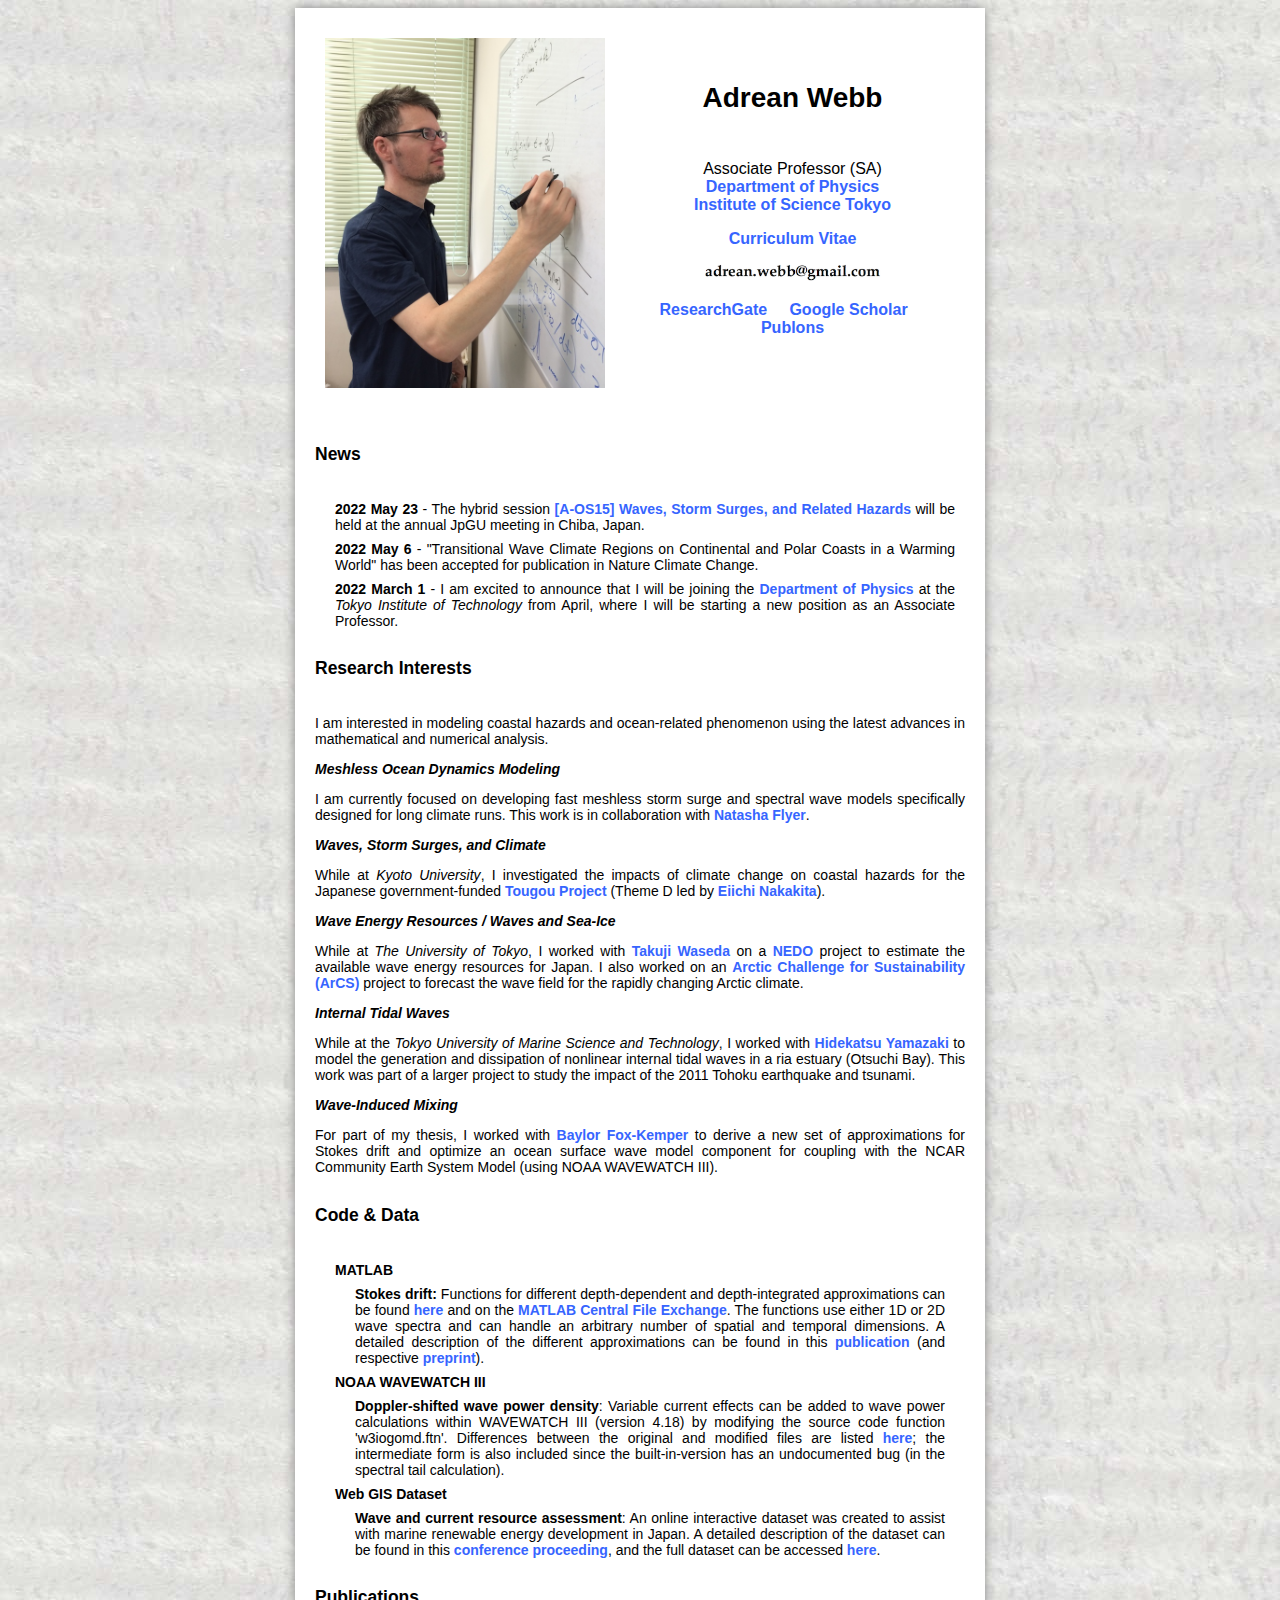
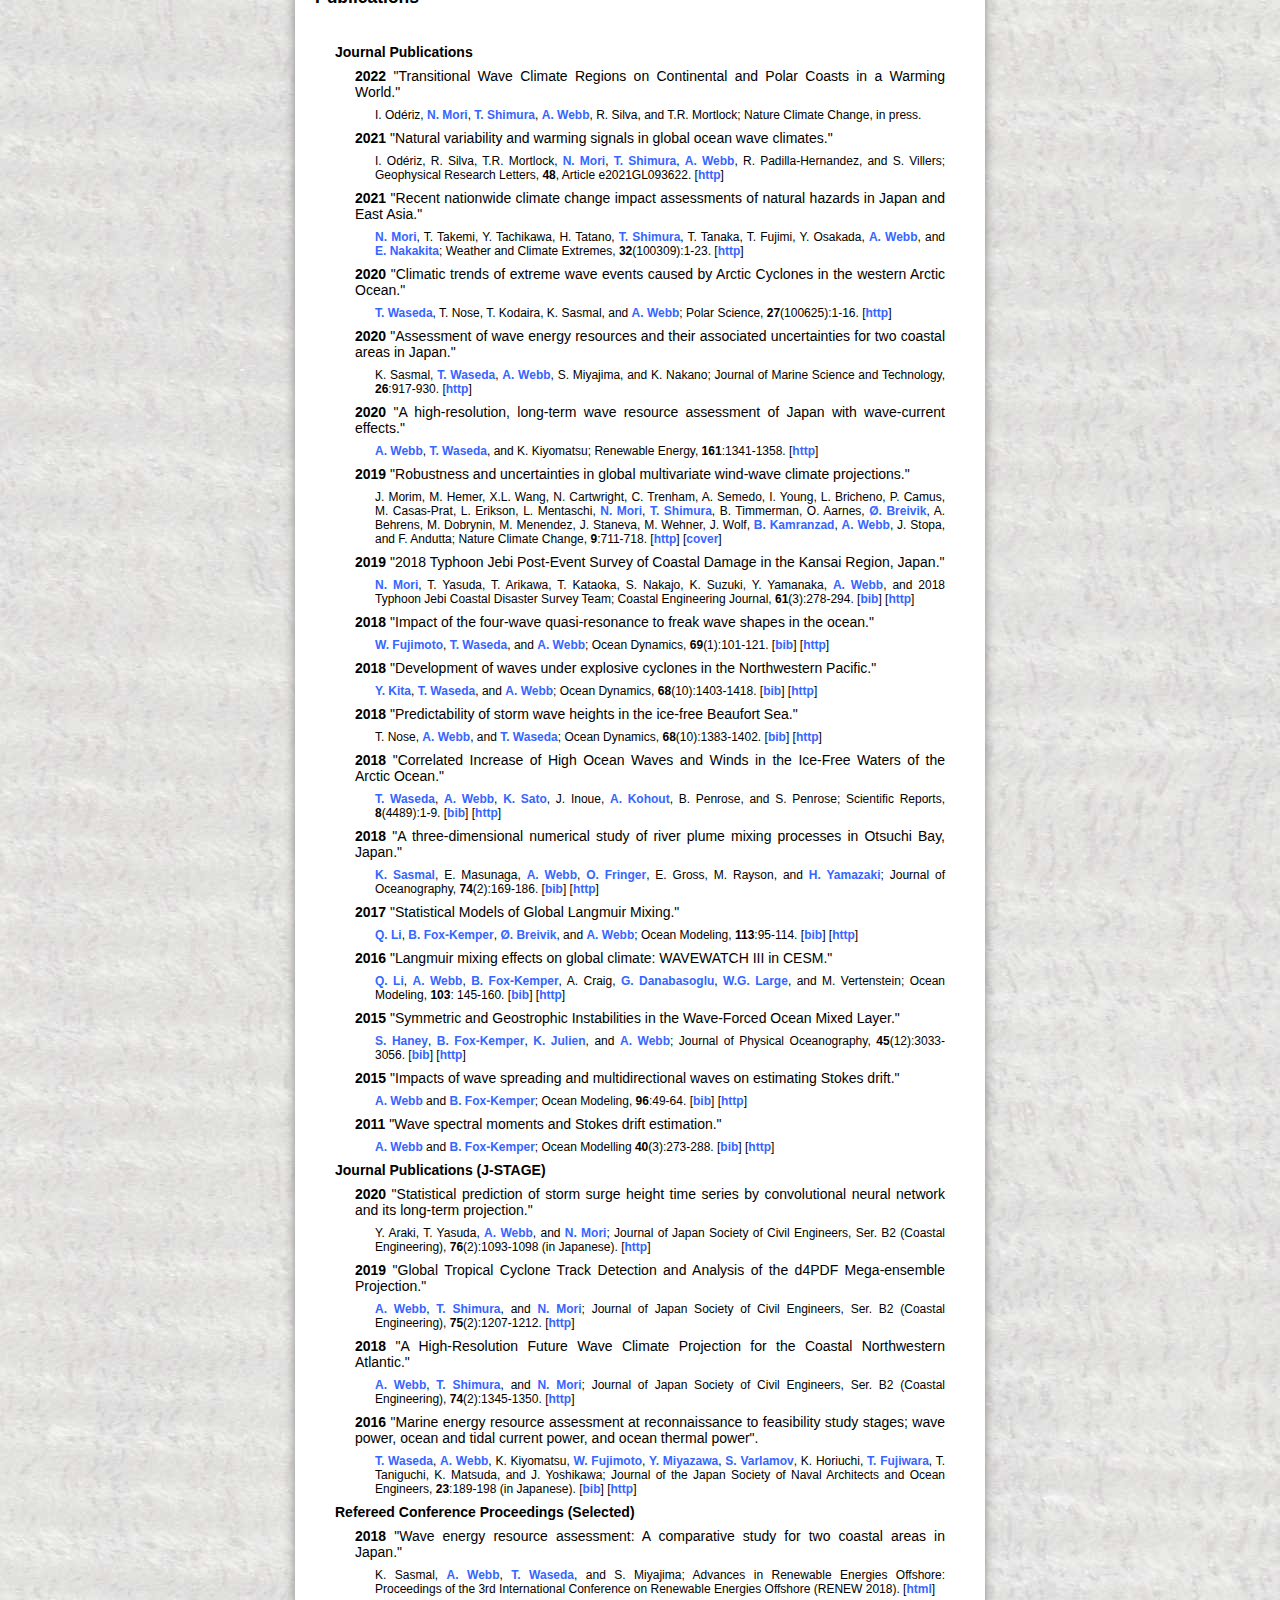
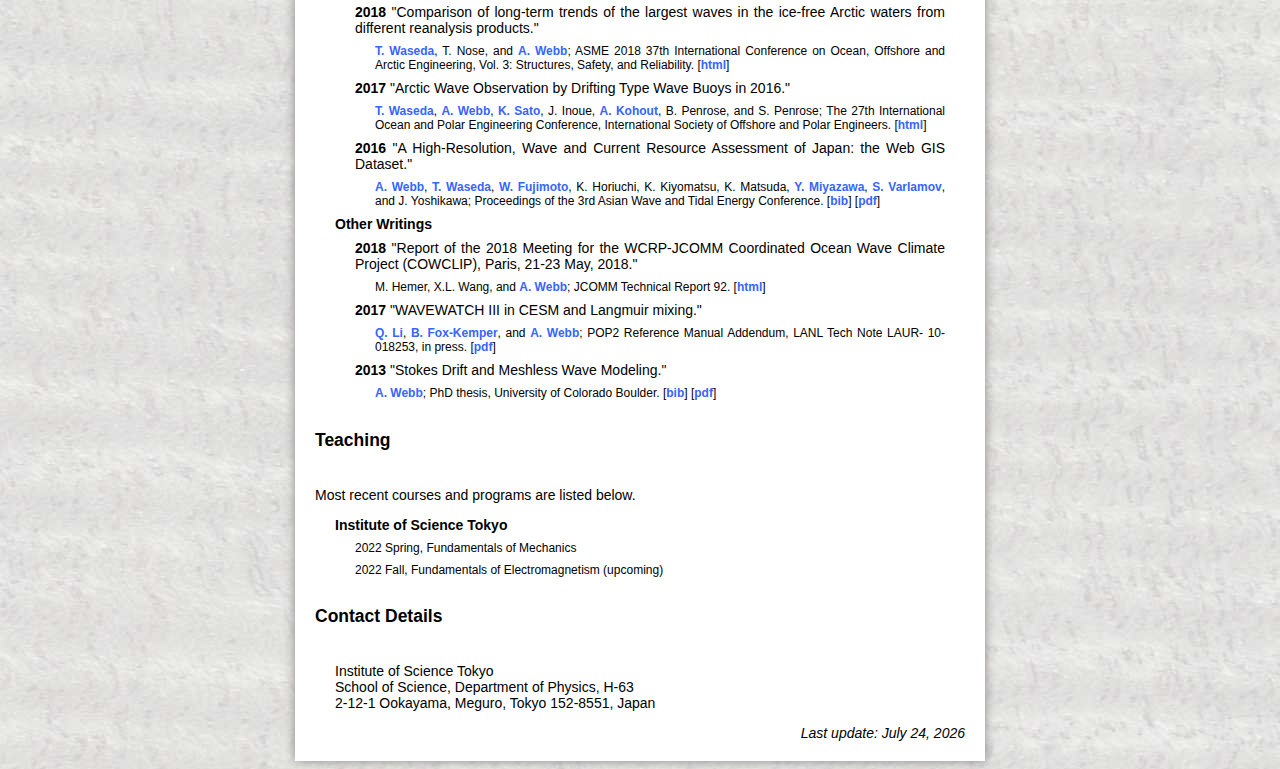
<file: index.html>
<!DOCTYPE html>
<html lang="en">
<head>
    <meta charset="UTF-8">
    <meta name="viewport" content="width=device-width, initial-scale=1.0">
    <meta name="google-site-verification" content="eCzmdqYqXPC0KBoCMD7E-ZP12zNceX1H5ecJgNB_EEg" />
    <title>Adrean Webb</title>
    <meta name="description" content="Research website of Adrean Webb">

    <link rel="stylesheet" href="style.css">
    <link rel="icon" type="image/jpg" href="img/favicon_meshless.jpg">
    <meta property="og:image" content="http://www.adreanwebb.com/img/AdreanWebb_2014.jpg">

    <!-- Google Analytics 4 -->
    <script async src="https://www.googletagmanager.com/gtag/js?id=G-81Y27TS0LB"></script>
    <script>
      window.dataLayer = window.dataLayer || [];
      function gtag(){dataLayer.push(arguments);}
      gtag('js', new Date());
      gtag('config', 'G-81Y27TS0LB');
    </script>
</head>

<body>

<div id="center">

    <header class="flex-header">
        <div class="photo">
            <img src="img/AdreanWebb_2014.jpg" alt="Adrean Webb" width="280">
        </div>
        <div class="info">
            <h1>Adrean Webb</h1>
            <p>
                Associate Professor (SA)<br>
                <a href="https://educ.titech.ac.jp/phys/eng/" target="_blank">Department of Physics</a><br>
                <a href="https://www.titech.ac.jp/english" target="_blank">Institute of Science Tokyo</a>
			</p>
            <p><a href="http://adreanwebb.com/pdf/AdreanWebb_CV.pdf" target="_blank">Curriculum Vitae</a></p>
            <p><img src="img/AdreanWebb_email.png" alt="email" width="176"></p>
            <p>
                <a href="https://www.researchgate.net/profile/Adrean_Webb/" target="_blank">ResearchGate</a> &nbsp;&nbsp;&nbsp;
                <a href="https://scholar.google.com/citations?user=HYT_yy4AAAAJ" target="_blank">Google Scholar</a> &nbsp;&nbsp;&nbsp;
                <a href="https://publons.com/researcher/3566012/adrean-webb/" target="_blank">Publons</a>
            </p>
        </div>
    </header>

      	<div class="content">
       		<div id="news">
         		<h3>News</h3>
         	
         		<ul>

		            <li>
		             	<strong>2022 May 23</strong> - 
						The hybrid session 
						<a href="https://www.jpgu.org/meeting_e2022/sessionlist_en/detail/A-OS15.html" target="_blank">[A-OS15] Waves, Storm Surges, and Related Hazards</a> 
						will be held at the annual JpGU meeting in Chiba, Japan.
		            </li>

		            <li>
		             	<strong>2022 May 6</strong> - 
		             	"Transitional Wave Climate Regions on Continental and Polar Coasts in a Warming World" 
		             	has been accepted for publication in Nature Climate Change.
		            </li>

        	   		<li>
             			<strong>2022 March 1</strong> - I am excited to announce that I will be joining the 
             			<a href="https://educ.titech.ac.jp/phys/eng/" target="_blank">Department of Physics</a>
             			at the <i>Tokyo Institute of Technology</i> from April, where I will be starting a new position as an Associate Professor.
            		</li>

<!-- 	           		<li>
		             	<strong>2021 August 3</strong> - I will be presenting on "Detection and Analysis of Tropical Cyclones and Associated Coastal Extreme Waves Within the D4PDF Mega-Ensemble Projection" at the 18th Annual Meeting of the Asia Oceania Geosciences Society (AOGS 2021 Virtual).
		            </li>
 -->
<!-- 	           		<li>
		             	<strong>2021 June 5</strong> - I will be presenting on "Nearshore wave-current interaction effects on wave power density near Japan" at the 2021 Japan Geoscience Union Meeting (JpGU 2021 Virtual).
		            </li>
 -->
<!-- 		            <li>
		             	<strong>2021 May 11</strong> - 
		             	"Natural variability and warming signals in global ocean wave climates" 
		             	has been accepted for publication in Geophysical Research Letters.
		            </li>
 -->
<!-- 		            <li>
		             	<strong>2021 January 26</strong> - 
		             	"<a href="https://doi.org/10.1016/j.wace.2021.100309" 
		             	target="_blank" onclick="_gaq.push(['_trackEvent','News','MoriTakemi2021a',this.href]);">Recent nationwide climate change impact assessments of natural hazards in Japan and East Asia</a>" 
		             	has been accepted for publication in Weather and Climate Extremes.
		            </li>
 -->              				
<!-- 		            <li>
		             	<strong>2020 May 6</strong> - 
		             	"<a href="https://doi.org/10.1016/j.renene.2020.05.030" 
		             	target="_blank" onclick="_gaq.push(['_trackEvent','News','WebbWaseda2020a',this.href]);">A high-resolution, long-term wave resource assessment of Japan with wave-current effects</a>" 
		             	has been accepted for publication in Renewable Energy.
		            </li>
 -->
<!-- 					<li>
						<strong>2020 April 1</strong> - I am happy to announce that I have been promoted to Research Associate Professor at the
						<a href="http://www.dpri.kyoto-u.ac.jp/en/" target="_blank">Disaster Prevention Research Institute</a>.
					</li>
 -->
          		</ul>
	        </div>
                
        	<div id="research">
         		<h3>Research Interests</h3>
          		<p>
		           	I am interested in modeling coastal hazards and ocean-related phenomenon 
		           	using the latest advances in mathematical and numerical analysis.
          		</p>
                    
          		<h4>Meshless Ocean Dynamics Modeling</h4>
          		<p>
            		I am currently focused on developing fast meshless storm surge and spectral wave models specifically designed for long climate runs. This work is in collaboration with 
            		<a href="https://staff.ucar.edu/users/flyer/" target="_blank">Natasha Flyer</a>.
          		</p>

          		<h4>Waves, Storm Surges, and Climate</h4>
          		<p> 
					While at <i>Kyoto University</i>, I investigated the impacts of climate change on coastal hazards for the Japanese government-funded 
         			<a href="http://www.jamstec.go.jp/tougou/eng/program/index.html" target="_blank">Tougou Project</a>
					(Theme D led by 
         			<a href="http://www.dpri.kyoto-u.ac.jp/member_en/4095/" target="_blank">Eiichi Nakakita</a>).
          		</p>
          		
          		<h4>Wave Energy Resources / Waves and Sea-Ice</h4>
          		<p> 
					While at <i>The University of Tokyo</i>, I worked with 
            		<a href="http://www.k.u-tokyo.ac.jp/pros-e/person/takuji_waseda/takuji_waseda.htm" target="_blank">Takuji Waseda</a>
            		on a <a href="http://www.nedo.go.jp/english/index.html" target="_blank">NEDO</a> 
            		project to estimate the available wave energy resources for Japan.
            		I also worked on an <a href="http://www.arcs-pro.jp/en/" target="_blank">Arctic Challenge for Sustainability (ArCS)</a> project to forecast the wave field for the rapidly changing Arctic climate. 
          		</p>

          		<h4>Internal Tidal Waves</h4>
          		<p> 
           			While at the <i>Tokyo University of Marine Science and Technology</i>, I worked with 
            		<a href="https://www.researchgate.net/profile/Hidekatsu_Yamazaki/" target="_blank">Hidekatsu Yamazaki</a> 
            		to model the generation and dissipation of nonlinear internal tidal waves in a ria estuary (Otsuchi Bay). 
            		This work was part of a larger project to study the impact of the 2011 Tohoku 
            		earthquake and tsunami.
          		</p>

          		<h4>Wave-Induced Mixing</h4>
          		<p>
          			For part of my thesis, I worked with 
            		<a href="http://www.fox-kemper.com/" target="_blank">Baylor Fox-Kemper</a> 
            		to derive a new set of approximations for Stokes drift and 
            		optimize an ocean surface wave model component for coupling with 
            		the NCAR Community Earth System Model (using NOAA WAVEWATCH III).
          		</p>
                    
<!--           		<h4>Meshless Spectral Wave Modeling</h4>
          		<p>
          			In addition, I worked with 
            		<a href="https://staff.ucar.edu/users/flyer/" target="_blank">Natasha Flyer</a>
            		to develop a fast meshless wave model specifically designed for coupling with 
            		global climate models. Results from the prototype can be found in my dissertation.
          		</p>
 -->        	</div>

        	<div id="software">
        		<h3>Code & Data</h3>
          		<ul>

	          		<li>
	          			<strong>MATLAB</strong>
	          		</li>

	          		<ul>
	          			<li>
		           			<strong>Stokes drift:</strong> Functions for different 
		            		depth-dependent and depth-integrated approximations can be found 
		            		<a href="http://www.adreanwebb.com/code/MATLAB_Stokes_Drift_Functions.zip" 
		            		target="_blank" onclick="_gaq.push(['_trackEvent','Download','MATLAB SD',this.href]);">here</a>
		            		and on the 
		            		<a href="http://www.mathworks.com/matlabcentral/fileexchange/48678-stokes-drift-for-directional-random-seas" 
		            		target="_blank" onclick="_gaq.push(['_trackEvent','Download','MATLAB Central',this.href]);">MATLAB Central File Exchange</a>. 
	  			      		The functions use either 1D or 2D wave spectra and can 
		            		handle an arbitrary number of spatial and temporal dimensions.
	             			A detailed description of the different approximations can be found in this
	           				<a href="http://dx.doi.org/10.1016/j.ocemod.2014.12.007" 
	           				target="_blank" onclick="_gaq.push(['_trackEvent','Download','WebbFoxKemper2015 html:code',this.href]);">publication</a> (and respective             			
	             			<a href="http://www.adreanwebb.com/pdf/WebbFox-Kemper2015_-_Impacts_of_wave_spreading_and_multidirectional_waves_on_estimating_Stokes_drift.pdf" 
	         	    		target="_blank" onclick="_gaq.push(['_trackEvent','Download','WebbFox-Kemper2015 preprint:code',this.href]);">preprint</a>).
	            		</li>
	          		</ul>

	        		<li>
	        			<strong>NOAA WAVEWATCH III</strong>
	        		</li>

		        	<ul>
	          			<li>
	          				<strong>Doppler-shifted wave power density</strong>: Variable current effects can be added to wave power calculations within WAVEWATCH III (version 4.18) by modifying the source code function 'w3iogomd.ftn'.
	     					Differences between the original and modified files are listed
		            		<a href="http://www.adreanwebb.com/code/WW3v418_w3iogomd_ftn_diff.txt" 
		            		target="_blank" onclick="_gaq.push(['_trackEvent','Download','WW3 Code',this.href]);">here</a>;
							the intermediate form is also included since the built-in-version has an undocumented bug (in the spectral tail calculation). 
	            		</li>
	          		</ul>

	        		<li>
	        			<strong>Web GIS Dataset</strong>
	        		</li>

		        	<ul>
	          			<li>
		          			<strong>Wave and current resource assessment</strong>: An online interactive dataset was created to assist with marine renewable energy development in Japan. 
		          			A detailed description of the dataset can be found in this 
              				<a href="http://www.adreanwebb.com/pdf/WebbWaseda2016_-_Marine_Energy_Web_GIS_Dataset.pdf" 
              				target="_blank" onclick="_gaq.push(['_trackEvent','Download','WebbWaseda2016a',this.href]);">conference proceeding</a>,
              				and the full dataset can be accessed 
		          			<a href="http://www.todaiww3.k.u-tokyo.ac.jp/nedo_p/en" target="_blank" onclick="_gaq.push(['_trackEvent','Link','WebGIS',this.href]);">here</a>.

              				<!-- <strong>[Note: the portal is currently down for repair.]</strong> -->

	            		</li>
	          		</ul>

          		</ul>
        	</div>
              
        	<div id="publications">
	        	<h3>Publications</h3>

          		<ul>
	          		<li>
	          			<strong>Journal Publications</strong>
	          		</li>

	          		<ul>
	            		<li>
	             			<strong>2022</strong> "Transitional Wave Climate Regions on Continental and Polar Coasts in a Warming World."
	           			</li>
			   	     	<li class="indent">
							I. Od&eacute;riz, 
    	        			<a href="https://www.researchgate.net/profile/Nobuhito_Mori" target="_blank">N. Mori</a>,
							<a href="https://www.researchgate.net/profile/Tomoya_Shimura" target="_blank">T. Shimura</a>,
    	        			<a href="http://www.adreanwebb.com/" target="_blank">A. Webb</a>,  
							R. Silva, and T.R. Mortlock;
          				    Nature Climate Change, in press.
          	  			</li>

	            		<li>
	             			<strong>2021</strong> "Natural variability and warming signals in global ocean wave climates."
	           			</li>
			   	     	<li class="indent">
							I. Od&eacute;riz, R. Silva, T.R. Mortlock, 
    	        			<a href="https://www.researchgate.net/profile/Nobuhito_Mori" target="_blank">N. Mori</a>,
							<a href="https://www.researchgate.net/profile/Tomoya_Shimura" target="_blank">T. Shimura</a>,
    	        			<a href="http://www.adreanwebb.com/" target="_blank">A. Webb</a>,  
							R. Padilla-Hernandez, and S. Villers;
          				    Geophysical Research Letters, <strong>48</strong>, Article e2021GL093622.
    	        			[<a href="https://doi.org/10.1029/2021GL093622" 
              				target="_blank" onclick="_gaq.push(['_trackEvent','Download','OderizMori2022a html:pub',this.href]);">http</a>]          				    
          	  			</li>

	            		<li>
	             			<strong>2021</strong> "Recent nationwide climate change impact assessments of natural hazards in Japan and East Asia."
	           			</li>
			   	     	<li class="indent">
    	        			<a href="https://www.researchgate.net/profile/Nobuhito_Mori" target="_blank">N. Mori</a>,
   	          				T. Takemi, Y. Tachikawa, H. Tatano,
    	        			<a href="https://www.researchgate.net/profile/Tomoya_Shimura" target="_blank">T. Shimura</a>,
    	        			T. Tanaka, T. Fujimi, Y. Osakada,
   	          				<a href="http://www.adreanwebb.com/" target="_blank">A. Webb</a>, 
							and
         					<a href="http://www.dpri.kyoto-u.ac.jp/member_en/4095/" target="_blank">E. Nakakita</a>;
          				    Weather and Climate Extremes, <strong>32</strong>(100309):1-23.
    	        			[<a href="https://doi.org/10.1016/j.wace.2021.100309" 
              				target="_blank" onclick="_gaq.push(['_trackEvent','Download','MoriTakemi2021a html:pub',this.href]);">http</a>]
          	  			</li>

	            		<li>
	             			<strong>2020</strong> "Climatic trends of extreme wave events caused by Arctic Cyclones in the western Arctic Ocean."
	           			</li>
			   	     	<li class="indent">
    	        			<a href="http://www.k.u-tokyo.ac.jp/pros-e/person/takuji_waseda/takuji_waseda.htm" target="_blank">T. Waseda</a>,
			   	     		T. Nose, T. Kodaira, K. Sasmal, and 
   	          				<a href="http://www.adreanwebb.com/" target="_blank">A. Webb</a>; 
          				    Polar Science, <strong>27</strong>(100625):1-16.
    	        			[<a href="https://doi.org/10.1016/j.polar.2020.100625" 
              				target="_blank" onclick="_gaq.push(['_trackEvent','Download','WasedaNose2020a html:pub',this.href]);">http</a>]
          	  			</li>

	            		<li>
	             			<strong>2020</strong> "Assessment of wave energy resources and their associated uncertainties for two coastal areas in Japan."
	           			</li>
			   	     	<li class="indent">
    	        			K. Sasmal, 
			   	     		<a href="http://www.k.u-tokyo.ac.jp/pros-e/person/takuji_waseda/takuji_waseda.htm" target="_blank">T. Waseda</a>,
			   	     		<a href="http://www.adreanwebb.com/" target="_blank">A. Webb</a>, 
							S. Miyajima, and K. Nakano; 
          				    Journal of Marine Science and Technology, <strong>26</strong>:917-930.
    	        			[<a href="https://doi.org/10.1007/s00773-020-00781-y" 
              				target="_blank" onclick="_gaq.push(['_trackEvent','Download','SasmalWaseda2020a html:pub',this.href]);">http</a>]
          	  			</li>

	            		<li>
	             			<strong>2020</strong> "A high-resolution, long-term wave resource assessment of Japan with wave-current effects."
	           			</li>
			   	     	<li class="indent">
   	          				<a href="http://www.adreanwebb.com/" target="_blank">A. Webb</a>, 
    	        			<a href="http://www.k.u-tokyo.ac.jp/pros-e/person/takuji_waseda/takuji_waseda.htm" target="_blank">T. Waseda</a>,
							and K. Kiyomatsu; 
          				    Renewable Energy, <strong>161</strong>:1341-1358.
    	        			[<a href="https://doi.org/10.1016/j.renene.2020.05.030" 
              				target="_blank" onclick="_gaq.push(['_trackEvent','Download','WebbWaseda2020a html:pub',this.href]);">http</a>]
          	  			</li>

			            <li>
	    		        	<strong>2019</strong> "Robustness and uncertainties in global multivariate wind-wave climate projections."
	            		</li>
			  	      	<li class="indent">
			  	      		J. Morim, M. Hemer, X.L. Wang, N. Cartwright, C. Trenham, A. Semedo, I. Young, L. Bricheno, P. Camus, M. Casas-Prat, L. Erikson, L. Mentaschi,
    	        			<a href="https://www.researchgate.net/profile/Nobuhito_Mori" target="_blank">N. Mori</a>,
    	        			<a href="https://www.researchgate.net/profile/Tomoya_Shimura" target="_blank">T. Shimura</a>, 
			  	      		B. Timmerman, O. Aarnes, 
          	    			<a href="http://tinyurl.com/oebcv" target="_blank">&Oslash;. Breivik</a>,
			  	      		A. Behrens, M. Dobrynin, M. Menendez, J. Staneva, M. Wehner, J. Wolf, 
    	        			<a href="https://www.baharehkamranzad.com/" target="_blank">B. Kamranzad</a>, 
              				<a href="http://www.adreanwebb.com/" target="_blank">A. Webb</a>, 
			  	      		J. Stopa, and F. Andutta;
							Nature Climate Change,  <strong>9</strong>:711-718.
    	        			[<a href="https://doi.org/10.1038/s41558-019-0542-5" 
              				target="_blank" onclick="_gaq.push(['_trackEvent','Download','MorimHemer2019a html:pub',this.href]);">http</a>]
    	        			[<a href="https://www.nature.com/nclimate/volumes/9/issues/9" 
              				target="_blank" onclick="_gaq.push(['_trackEvent','Download','MorimHemer2019a cover:pub',this.href]);">cover</a>]
              			</li>

		 	            <li>
     				    	<strong>2019</strong> "2018 Typhoon Jebi Post-Event Survey of Coastal Damage in the Kansai Region, Japan."
	        		    </li>
    	        		<li class="indent">
    	        			<a href="https://www.researchgate.net/profile/Nobuhito_Mori" target="_blank">N. Mori</a>,
    	        			T. Yasuda, T. Arikawa, T. Kataoka, S. Nakajo, K. Suzuki, Y. Yamanaka,
    	        			<a href="http://www.adreanwebb.com/" target="_blank">A. Webb</a>,
    	        			and 2018 Typhoon Jebi Coastal Disaster Survey Team;
    	        			Coastal Engineering Journal, <strong>61</strong>(3):278-294.
        	      			[<a href="http://www.adreanwebb.com/bib/index.html#MoriYasuda2019a" 
              				target="_blank" onclick="_gaq.push(['_trackEvent','Download','MoriYasuda2019a bib:pub',this.href]);">bib</a>]
    	        			[<a href="https://doi.org/10.1080/21664250.2019.1619253" 
              				target="_blank" onclick="_gaq.push(['_trackEvent','Download','MoriYasuda2019a html:pub',this.href]);">http</a>]
              			</li>

		 	            <li>
     				    	<strong>2018</strong> "Impact of the four-wave quasi-resonance to freak wave shapes in the ocean."
	        		    </li>
    	        		<li class="indent">
    	        			<a href="https://www.researchgate.net/profile/Wataru_Fujimoto/" target="_blank">W. Fujimoto</a>,
    	        			<a href="http://www.k.u-tokyo.ac.jp/pros-e/person/takuji_waseda/takuji_waseda.htm" target="_blank">T. Waseda</a>, and
    	        			<a href="http://www.adreanwebb.com/" target="_blank">A. Webb</a>;
    	        			Ocean Dynamics, <strong>69</strong>(1):101-121.
        	      			[<a href="http://www.adreanwebb.com/bib/index.html#FujimotoWaseda2019a" 
              				target="_blank" onclick="_gaq.push(['_trackEvent','Download','FujimotoWaseda2018a bib:pub',this.href]);">bib</a>]
    	        			[<a href="https://doi.org/10.1007/s10236-018-1234-9" 
              				target="_blank" onclick="_gaq.push(['_trackEvent','Download','FujimotoWaseda2018a html:pub',this.href]);">http</a>]
              			</li>

		 	            <li>
     				    	<strong>2018</strong> "Development of waves under explosive cyclones in the Northwestern Pacific."
	        		    </li>
    	        		<li class="indent">
    	        			<a href="https://www.researchgate.net/profile/Yuki_Kita" target="_blank">Y. Kita</a>,
    	        			<a href="http://www.k.u-tokyo.ac.jp/pros-e/person/takuji_waseda/takuji_waseda.htm" target="_blank">T. Waseda</a>, and
    	        			<a href="http://www.adreanwebb.com/" target="_blank">A. Webb</a>;
    	        			Ocean Dynamics, <strong>68</strong>(10):1403-1418.
        	      			[<a href="http://www.adreanwebb.com/bib/index.html#KitaWaseda2018a" 
              				target="_blank" onclick="_gaq.push(['_trackEvent','Download','KitaWaseda2018a bib:pub',this.href]);">bib</a>]
    	        			[<a href="https://doi.org/10.1007/s10236-018-1195-z" 
              				target="_blank" onclick="_gaq.push(['_trackEvent','Download','KitaWaseda2018a html:pub',this.href]);">http</a>]
						</li>

		 	            <li>
     				    	<strong>2018</strong> "Predictability of storm wave heights in the ice-free Beaufort Sea."
	        		    </li>
    	        		<li class="indent">
    	        			T. Nose, 
    	        			<a href="http://www.adreanwebb.com/" target="_blank">A. Webb</a>, and 
    	        			<a href="http://www.k.u-tokyo.ac.jp/pros-e/person/takuji_waseda/takuji_waseda.htm" target="_blank">T. Waseda</a>; 
    	        			Ocean Dynamics, <strong>68</strong>(10):1383-1402.
        	      			[<a href="http://www.adreanwebb.com/bib/index.html#NoseWebb2018a" 
              				target="_blank" onclick="_gaq.push(['_trackEvent','Download','NoseWebb2018a bib:pub',this.href]);">bib</a>]
    	        			[<a href="https://doi.org/10.1007/s10236-018-1194-0" 
              				target="_blank" onclick="_gaq.push(['_trackEvent','Download','NoseWebb2018a html:pub',this.href]);">http</a>]
              			</li>

			            <li>
	    		        	<strong>2018</strong> "Correlated Increase of High Ocean Waves and Winds in the Ice-Free Waters of the Arctic Ocean."
	            		</li>
			  	      	<li class="indent">
    	        			<a href="http://www.k.u-tokyo.ac.jp/pros-e/person/takuji_waseda/takuji_waseda.htm" target="_blank">T. Waseda</a>, 
              				<a href="http://www.adreanwebb.com/" target="_blank">A. Webb</a>, 
    	        			<a href="https://www.researchgate.net/profile/Kazutoshi_Sato3" target="_blank">K. Sato</a>, 
              				J. Inoue, 
    	        			<a href="https://www.researchgate.net/profile/Alison_Kohout" target="_blank">A. Kohout</a>, 
              				B. Penrose, and S. Penrose;
              				Scientific Reports, <strong>8</strong>(4489):1-9.
        	      			[<a href="http://www.adreanwebb.com/bib/index.html#WasedaWebb2018a" 
              				target="_blank" onclick="_gaq.push(['_trackEvent','Download','WasedaWebb2018a bib:pub',this.href]);">bib</a>]
              				[<a href="https://doi.org/10.1038/s41598-018-22500-9" 
              				target="_blank" onclick="_gaq.push(['_trackEvent','Download','WasedaWebb2018a html:pub',this.href]);">http</a>]
              			</li>

              			<li>
              				<strong>2018</strong> "A three-dimensional numerical study of river plume mixing processes in Otsuchi Bay, Japan."
              			</li>
              			<li class="indent">
            				<a href="https://www.researchgate.net/profile/Kaushik_Sasmal" target="_blank">K. Sasmal</a>,
							E. Masunaga,
        	    			<a href="http://www.adreanwebb.com/" target="_blank">A. Webb</a>, 
     	        			<a href="http://web.stanford.edu/~fringer/" target="_blank">O. Fringer</a>, 
							E. Gross, M. Rayson, and
              				<a href="https://www.researchgate.net/profile/Hidekatsu_Yamazaki/" target="_blank">H. Yamazaki</a>; 
              				Journal of Oceanography, <strong>74</strong>(2):169-186.
        	      			[<a href="http://www.adreanwebb.com/bib/index.html#SasmalMasunaga2018a" 
              				target="_blank" onclick="_gaq.push(['_trackEvent','Download','SasmalMasunaga2018a bib:pub',this.href]);">bib</a>]
 							[<a href="https://doi.org/10.1007/s10872-017-0446-9" 
              				target="_blank" onclick="_gaq.push(['_trackEvent','Download','SasmalMasunaga2018a html:pub',this.href]);">http</a>]
             			</li>

			            <li>
	    		        	<strong>2017</strong> "Statistical Models of Global Langmuir Mixing."
	            		</li>
			  	      	<li class="indent">
      	      				<a href="https://brown.academia.edu/QingLi" target="_blank">Q. Li</a>, 
          	    			<a href="http://www.fox-kemper.com/" target="_blank">B. Fox-Kemper</a>,
          	    			<a href="http://tinyurl.com/oebcv" target="_blank">&Oslash;. Breivik</a>, and 
              				<a href="http://www.adreanwebb.com/" target="_blank">A. Webb</a>;
              				Ocean Modeling, <strong>113</strong>:95-114.
        	      			[<a href="http://www.adreanwebb.com/bib/index.html#LiFox-Kemper2017a" 
              				target="_blank" onclick="_gaq.push(['_trackEvent','Download','LiFox-Kemper2017a bib:pub',this.href]);">bib</a>]
 							[<a href="http://dx.doi.org/10.1016/j.ocemod.2017.03.016" 
              				target="_blank" onclick="_gaq.push(['_trackEvent','Download','LiFox-Kemper2017a html:pub',this.href]);">http</a>]
              			</li>

			            <li>
	    		        	<strong>2016</strong> "Langmuir mixing effects on global climate: WAVEWATCH III in CESM."
	            		</li>
			  	      	<li class="indent">
      	      				<a href="https://brown.academia.edu/QingLi" target="_blank">Q. Li</a>, 
              				<a href="http://www.adreanwebb.com/" target="_blank">A. Webb</a>, 
          	    			<a href="http://www.fox-kemper.com/" target="_blank">B. Fox-Kemper</a>,
              				A. Craig, 
          	    			<a href="http://www.cgd.ucar.edu/staff/gokhan/" target="_blank">G. Danabasoglu</a>,
          	    			<a href="http://www.cgd.ucar.edu/staff/wily/" target="_blank">W.G. Large</a>,
              				and M. Vertenstein;
              				Ocean Modeling, <strong>103</strong>: 145-160. 
        	      			[<a href="http://www.adreanwebb.com/bib/index.html#LiWebb2015a" 
              				target="_blank" onclick="_gaq.push(['_trackEvent','Download','LiWebb2016a bib:pub',this.href]);">bib</a>]
              				[<a href="http://dx.doi.org/10.1016/j.ocemod.2015.07.020" 
              				target="_blank" onclick="_gaq.push(['_trackEvent','Download','LiWebb2016a html:pub',this.href]);">http</a>]
              			</li>

			            <li>
	    		        	<strong>2015</strong> "Symmetric and Geostrophic Instabilities in the Wave-Forced Ocean Mixed Layer."
	            		</li>
			  	      	<li class="indent">
      	      				<a href="https://ucsd.academia.edu/SeanHaney" target="_blank">S. Haney</a>, 
          	    			<a href="http://www.fox-kemper.com/" target="_blank">B. Fox-Kemper</a>,
      	      				<a href="http://amath.colorado.edu/faculty/julien/" target="_blank">K. Julien</a>, and 
              				<a href="http://www.adreanwebb.com/" target="_blank">A. Webb</a>; 
              				Journal of Physical Oceanography, <strong>45</strong>(12):3033-3056.
        	      			[<a href="http://www.adreanwebb.com/bib/index.html#HaneyFox-Kemper2015a" 
              				target="_blank" onclick="_gaq.push(['_trackEvent','Download','HaneyFox-Kemper2015a bib:pub',this.href]);">bib</a>]
              				[<a href="http://dx.doi.org/10.1175/JPO-D-15-0044.1" 
              				target="_blank" onclick="_gaq.push(['_trackEvent','Download','HaneyFox-Kemper2015a html:pub',this.href]);">http</a>]
              			</li>

		 	            <li>
     				    	<strong>2015</strong> "Impacts of wave spreading and multidirectional waves on estimating Stokes drift."
	        		    </li>
    	          
    	        		<li class="indent">
    	        			<a href="http://www.adreanwebb.com/" target="_blank">A. Webb</a> and 
        	      			<a href="http://www.fox-kemper.com/" target="_blank">B. Fox-Kemper</a>; 
        	      			Ocean Modeling, <strong>96</strong>:49-64.
        	      			[<a href="http://www.adreanwebb.com/bib/index.html#WebbFox-Kemper2015a" 
              				target="_blank" onclick="_gaq.push(['_trackEvent','Download','WebbFox-Kemper2015a bib:pub',this.href]);">bib</a>]
              				[<a href="http://dx.doi.org/10.1016/j.ocemod.2014.12.007" 
              				target="_blank" onclick="_gaq.push(['_trackEvent','Download','WebbFox-Kemper2015a html:pub',this.href]);">http</a>]  
              			</li>

     			    	<li>
	            			<strong>2011</strong> "Wave spectral moments and Stokes drift estimation."
     			    	</li>
    	          
		      	      	<li class="indent">
    	         			<a href="http://www.adreanwebb.com/" target="_blank">A. Webb</a> and 
      	        			<a href="http://www.fox-kemper.com/" target="_blank">B. Fox-Kemper</a>; 
          	    			Ocean Modelling <strong>40</strong>(3):273-288. 
							[<a href="http://www.adreanwebb.com/bib/index.html#WebbFox-Kemper2011a" 
              				target="_blank" onclick="_gaq.push(['_trackEvent','Download','WebbFox-Kemper2011a bib:pub',this.href]);">bib</a>] 
              				[<a href="http://dx.doi.org/10.1016/j.ocemod.2011.08.007" 
              				target="_blank" onclick="_gaq.push(['_trackEvent','Download','WebbFox-Kemper2011a html:pub',this.href]);">http</a>]
						</li>
	          		</ul>
	                    
	          		<li>
	          			<strong>Journal Publications (J-STAGE)</strong>
	          		</li>

	          		<ul>
			            <li>
	    		        	<strong>2020</strong> "Statistical prediction of storm surge height time series by convolutional neural network and its long-term projection."
	            		</li>
			  	      	<li class="indent">
			  	      		Y. Araki, T. Yasuda, 
    	        			<a href="http://www.adreanwebb.com/" target="_blank">A. Webb</a>,
    	        			and
    	        			<a href="https://www.researchgate.net/profile/Nobuhito_Mori" target="_blank">N. Mori</a>;
							Journal of Japan Society of Civil Engineers, Ser. B2 (Coastal Engineering), <strong>76</strong>(2):1093-1098 (in Japanese).
              				[<a href="https://doi.org/10.2208/kaigan.76.2_I_1093" 
              				target="_blank" onclick="_gaq.push(['_trackEvent','Download','ArakiYasuda2020a html:pub',this.href]);">http</a>]
              			</li>

			            <li>
	    		        	<strong>2019</strong> "Global Tropical Cyclone Track Detection and Analysis of the d4PDF Mega-ensemble Projection."
	            		</li>
			  	      	<li class="indent">
    	        			<a href="http://www.adreanwebb.com/" target="_blank">A. Webb</a>,
    	        			<a href="https://www.researchgate.net/profile/Tomoya_Shimura" target="_blank">T. Shimura</a>, and 
    	        			<a href="https://www.researchgate.net/profile/Nobuhito_Mori" target="_blank">N. Mori</a>;
							Journal of Japan Society of Civil Engineers, Ser. B2 (Coastal Engineering), <strong>75</strong>(2):1207-1212.
              				[<a href="https://doi.org/10.2208/kaigan.75.I_1207" 
              				target="_blank" onclick="_gaq.push(['_trackEvent','Download','WebbShimura2019a html:pub',this.href]);">http</a>]
              			</li>

			            <li>
	    		        	<strong>2018</strong> "A High-Resolution Future Wave Climate Projection for the Coastal Northwestern Atlantic."
	            		</li>
			  	      	<li class="indent">
    	        			<a href="http://www.adreanwebb.com/" target="_blank">A. Webb</a>,
    	        			<a href="https://www.researchgate.net/profile/Tomoya_Shimura" target="_blank">T. Shimura</a>, and 
    	        			<a href="https://www.researchgate.net/profile/Nobuhito_Mori" target="_blank">N. Mori</a>;
							Journal of Japan Society of Civil Engineers, Ser. B2 (Coastal Engineering), <strong>74</strong>(2):1345-1350.
              				[<a href="https://doi.org/10.2208/kaigan.74.I_1345" 
              				target="_blank" onclick="_gaq.push(['_trackEvent','Download','WebbShimura2018a html:pub',this.href]);">http</a>]
              			</li>

		 	            <li>
     				    	<strong>2016</strong> "Marine energy resource assessment at reconnaissance to feasibility study stages; wave power, ocean and tidal current power, and ocean thermal power".
	        		    </li>
    	        		<li class="indent">
    	        			<a href="http://www.k.u-tokyo.ac.jp/pros-e/person/takuji_waseda/takuji_waseda.htm" target="_blank">T. Waseda</a>,
    	        			<a href="http://www.adreanwebb.com/" target="_blank">A. Webb</a>,
    	        			K. Kiyomatsu, 
    	        			<a href="https://www.researchgate.net/profile/Wataru_Fujimoto/" target="_blank">W. Fujimoto</a>,
							<a href="http://www.jamstec.go.jp/frcgc/research/d1/miyazawa/" target="_blank">Y. Miyazawa</a>,
							<a href="https://scholar.google.com/citations?user=o6XsNq0AAAAJ&hl=en" target="_blank">S. Varlamov</a>,
							K. Horiuchi,
							<a href="http://www.nmri.go.jp/institutes/marine_renewable_energy/marine_energy_research/staff/fujiwara/fujiwaraen.html" target="_blank">T. Fujiwara</a>, T. Taniguchi, K. Matsuda, and J. Yoshikawa; 
        	      			Journal of the Japan Society of Naval Architects and Ocean Engineers, <strong>23</strong>:189-198 (in Japanese).
        	      			[<a href="http://www.adreanwebb.com/bib/index.html#WasedaWebb2016b" 
              				target="_blank" onclick="_gaq.push(['_trackEvent','Download','WasedaWebb2016b bib:pub',this.href]);">bib</a>]
           	      			[<a href="http://doi.org/10.2534/jjasnaoe.23.189" 
           	      			target="_blank" onclick="_gaq.push(['_trackEvent','Download','WasedaWebb2016b html:pub',this.href]);">http</a>]
              			</li>
	          		</ul>

	          		<li>
	          			<strong>Refereed Conference Proceedings (Selected)</strong>
	          		</li>

	          		<ul>
			            <li>
	    		        	<strong>2018</strong> "Wave energy resource assessment: A comparative study for two coastal areas in Japan."
	            		</li>
			  	      	<li class="indent">
			  	      		K. Sasmal, 
    	        			<a href="http://www.adreanwebb.com/" target="_blank">A. Webb</a>,
    	        			<a href="http://www.k.u-tokyo.ac.jp/pros-e/person/takuji_waseda/takuji_waseda.htm" target="_blank">T. Waseda</a>,
    	        			and S. Miyajima; 
    	        			Advances in Renewable Energies Offshore: Proceedings of the 3rd International Conference on Renewable Energies Offshore (RENEW 2018).
              				[<a href="https://www.crcpress.com/Advances-in-Renewable-Energies-Offshore-Proceedings-of-the-3rd-International/Soares/p/book/9781138585355" 
              				target="_blank" onclick="_gaq.push(['_trackEvent','Download','SasmalWebb2018a',this.href]);">html</a>]
              			</li>

			            <li>
	    		        	<strong>2018</strong> "Comparison of long-term trends of the largest waves in the ice-free Arctic waters from different reanalysis products."
	            		</li>
			  	      	<li class="indent">
    	        			<a href="http://www.k.u-tokyo.ac.jp/pros-e/person/takuji_waseda/takuji_waseda.htm" target="_blank">T. Waseda</a>,
    	        			T. Nose, and 
    	        			<a href="http://www.adreanwebb.com/" target="_blank">A. Webb</a>;
    	        			ASME 2018 37th International Conference on Ocean, Offshore and Arctic Engineering,
							Vol. 3: Structures, Safety, and Reliability.
              				[<a href="https://doi.org/10.1115/OMAE2018-77971" 
              				target="_blank" onclick="_gaq.push(['_trackEvent','Download','WasedaNose2018a',this.href]);">html</a>]
              			</li>

			            <li>
	    		        	<strong>2017</strong> "Arctic Wave Observation by Drifting Type Wave Buoys in 2016."
	            		</li>
			  	      	<li class="indent">
    	        			<a href="http://www.k.u-tokyo.ac.jp/pros-e/person/takuji_waseda/takuji_waseda.htm" target="_blank">T. Waseda</a>,
    	        			<a href="http://www.adreanwebb.com/" target="_blank">A. Webb</a>,
    	        			<a href="https://www.researchgate.net/profile/Kazutoshi_Sato3" target="_blank">K. Sato</a>, 
							J. Inoue,
    	        			<a href="https://www.researchgate.net/profile/Alison_Kohout" target="_blank">A. Kohout</a>, 
							B. Penrose, and S. Penrose; 
							The 27th International Ocean and Polar Engineering Conference, International Society of Offshore and Polar Engineers.
              				[<a href="https://www.onepetro.org/conference-paper/ISOPE-I-17-569" 
              				target="_blank" onclick="_gaq.push(['_trackEvent','Download','WasedaWebb2017a',this.href]);">html</a>]
              			</li>

			            <li>
	    		        	<strong>2016</strong> "A High-Resolution, Wave and Current Resource Assessment of Japan: the Web GIS Dataset."
	            		</li>
			  	      	<li class="indent">
    	        			<a href="http://www.adreanwebb.com/" target="_blank">A. Webb</a>,
    	        			<a href="http://www.k.u-tokyo.ac.jp/pros-e/person/takuji_waseda/takuji_waseda.htm" target="_blank">T. Waseda</a>,
							<a href="https://www.researchgate.net/profile/Wataru_Fujimoto/" target="_blank">W. Fujimoto</a>,
							K. Horiuchi, K. Kiyomatsu, K. Matsuda, 
							<a href="http://www.jamstec.go.jp/frcgc/research/d1/miyazawa/" target="_blank">Y. Miyazawa</a>,
							<a href="https://scholar.google.com/citations?user=o6XsNq0AAAAJ&hl=en" target="_blank">S. Varlamov</a>, and J. Yoshikawa; 
							Proceedings of the 3rd Asian Wave and Tidal Energy Conference.
        	      			[<a href="http://www.adreanwebb.com/bib/index.html#WebbWaseda2016a" 
              				target="_blank" onclick="_gaq.push(['_trackEvent','Download','WebbWaseda2016a bib:pub',this.href]);">bib</a>]
              				[<a href="http://www.adreanwebb.com/pdf/WebbWaseda2016_-_Marine_Energy_Web_GIS_Dataset.pdf" 
              				target="_blank" onclick="_gaq.push(['_trackEvent','Download','WebbWaseda2016a',this.href]);">pdf</a>]
              			</li>
	          		</ul>

	          		<li>
	           			<strong>Other Writings</strong>
		          	</li>
	            
	          		<ul>
	            		<li>
	             			<strong>2018</strong> "Report of the 2018 Meeting for the WCRP-JCOMM Coordinated Ocean Wave Climate Project (COWCLIP), Paris, 21-23 May, 2018."
	           			</li>
			   	     	<li class="indent">
			   	     		M. Hemer, X.L. Wang, and
   	          				<a href="http://www.adreanwebb.com/" target="_blank">A. Webb</a>;
   	          				JCOMM Technical Report 92.
              				[<a href="https://www.jcomm.info/index.php?option=com_oe&task=viewDocumentRecord&docID=22378}{https://www.jcomm.info/index.php?option=com\_oe\&task=viewDocumentRecord\& docID=22378" 
              				target="_blank" onclick="_gaq.push(['_trackEvent','Download','HemerWang2018a',this.href]);">html</a>]
          	  			</li>

	            		<li>
	             			<strong>2017</strong> "WAVEWATCH III in CESM and Langmuir mixing."
	           			</li>
			   	     	<li class="indent">
      	      				<a href="https://brown.academia.edu/QingLi" target="_blank">Q. Li</a>,
          				    <a href="http://www.fox-kemper.com/" target="_blank">B. Fox-Kemper</a>, and
   	          				<a href="http://www.adreanwebb.com/" target="_blank">A. Webb</a>;
   	          				POP2 Reference Manual Addendum, LANL Tech Note LAUR- 10-018253, in press.
              				[<a href="http://www.adreanwebb.com/pdf/LiFox-Kemper2017_-_CESM_WW3_Langmuir.pdf" 
              				target="_blank" onclick="_gaq.push(['_trackEvent','Download','LiFox-Kemper2017b',this.href]);">pdf</a>]
          	  			</li>

   	           			<li>
	           				<strong>2013</strong> "Stokes Drift and Meshless Wave Modeling."
	           			</li>
    	   	          	<li class="indent">
   	          				<a href="http://www.adreanwebb.com/" target="_blank">A. Webb</a>; 
							PhD thesis, University of Colorado Boulder. 
              				[<a href="http://www.adreanwebb.com/bib/index.html#Webb2013" 
              				target="_blank" onclick="_gaq.push(['_trackEvent','Download','Webb2013a bibTeX',this.href]);">bib</a>]
							[<a href="http://www.adreanwebb.com/pdf/Webb2013_-_PhD_Thesis_University_of_Colorado_Boulder.pdf" 
              				target="_blank" onclick="_gaq.push(['_trackEvent','Download','CUB PhD Thesis',this.href]);">pdf</a>]
              			</li>
            		</ul>

<!-- 	          		<li>
			          	<strong>Submitted Publications</strong>
	          		</li>

					<ul>
	            		<li>
	             			<strong>2019</strong> "Climate change impact assessments on natural disasters in Japan and East Asia."
	           			</li>
			   	     	<li class="indent">
    	        			<a href="https://www.researchgate.net/profile/Nobuhito_Mori" target="_blank">N. Mori</a>,
   	          				T. Takemi, Y. Tachikawa, H. Tatano,
    	        			<a href="https://www.researchgate.net/profile/Tomoya_Shimura" target="_blank">T. Shimura</a>,
    	        			T. Tanaka, T. Fujimi, Y. Osakada,
   	          				<a href="http://www.adreanwebb.com/" target="_blank">A. Webb</a>, 
							and
         					<a href="http://www.dpri.kyoto-u.ac.jp/member_en/4095/" target="_blank">E. Nakakita</a>;
          				    submitted to Progress in Earth and Planetary Science (2019/12).
          	  			</li>

	          		</ul>
 -->
          		</ul>
        	</div>

<!--         	<div id="teaching">
 	      		<h3>
 	      			Teaching
 	      		</h3>
 -->	          
<!-- 	        	<p>
	        		I am currently not doing any teaching at this time. Previous university 
	        		courses and programs are listed below.
				</p>
 -->
<!-- 				<ul>
	         		<li>
	         			<strong>Tokyo Institute of Technology</strong>
	         		</li>
              		<li class="indent">2022 Spring, Fundamentals of Mechanics (Instructor)</li>
	          	</ul>
					
				<ul>
	         		<li>
	         			<strong>National Center for Atmospheric Research</strong>
	         		</li>
	         		<li class="indent">
              			2010 Summer, IMAGe Summer Graduate School on Mathematics of Climate Change (TA)
		           </li>
          		</ul>
          
				<ul>
	         		<li>
	         			<strong>University of Colorado Boulder</strong>
	         		</li>
              		<li class="indent">2013 Spring, Calculus II (TA)</li>
            		<li class="indent">2008 Fall, Calculus II Workgroup (Instructor) / Calculus II (TA)</li>
            		<li class="indent">2008 Summer, Calculus II (TA)</li>
            		<li class="indent">2008 Spring, Ordinary Differential Equations (TA)</li>
            		<li class="indent">2007 Fall, Calculus III (TA)</li>
	          	</ul>
            
          		<ul>                    	                        	                        	
           			<li>
           				<strong>University of New Hampshire</strong>
           			</li>
            		<li class="indent">2007 Summer, Calculus II (Instructor)</li>
            		<li class="indent">2007 Spring, Calculus II (TA)</li>
            		<li class="indent">2006 Fall, Calculus I (TA)</li>
            		<li class="indent">2006 Summer, Pre-Calculus: Online Course (Instructor)</li>
            		<li class="indent">2006 Spring, Pre-Calculus (Instructor)</li>                        	
            		<li class="indent">2005 Fall, Finite Mathematics (TA)</li>                        	
          		</ul>
        	</div> -->
                
<!--         	<div id="teaching">
 	      		<h3>
 	      			Teaching
 	      		</h3>
 -->	          
<!-- 	        	<p>
	        		I am currently not doing any teaching at this time. Previous university 
	        		courses and programs are listed below.
				</p>
 -->
<!-- 				<ul>
	         		<li>
	         			<strong>Tokyo Institute of Technology</strong>
	         		</li>
              		<li class="indent">2022 Spring, Fundamentals of Mechanics (Instructor)</li>
	          	</ul>
					
				<ul>
	         		<li>
	         			<strong>University of Colorado Boulder</strong>
	         		</li>
            		<li class="indent">2008 Fall, Calculus II Workgroup (Instructor)</li>
	          	</ul>
            
          		<ul>                    	                        	                        	
           			<li>
           				<strong>University of New Hampshire</strong>
           			</li>
            		<li class="indent">2007 Summer, Calculus II (Instructor)</li>
            		<li class="indent">2006 Summer, Pre-Calculus: Online Course (Instructor)</li>
            		<li class="indent">2006 Spring, Pre-Calculus (Instructor)</li>                        	
          		</ul>
        	</div>
 -->
        	<div id="teaching">
 	      		<h3>
 	      			Teaching
 	      		</h3>
	          
	        	<p>
	        		Most recent courses and programs are listed below.
				</p>

				<ul>
	         		<li>
	         			<strong>Institute of Science Tokyo</strong>
	         		</li>
              		<li class="indent">2022 Spring, Fundamentals of Mechanics</li>
              		<li class="indent">2022 Fall, Fundamentals of Electromagnetism (upcoming)</li>
<!--               		<li class="indent">2022 Fall, Basic Writing in Physics (upcoming)</li>
              		<li class="indent">2022 Fall, Advanced Writing in Physics (upcoming)</li>
 -->
	          	</ul>
					
        	</div>
        	<div id="contact">
         		<h3>Contact Details</h3>
     
          		<ul>
					<p>
						Institute of Science Tokyo<br>
						School of Science, Department of Physics, H-63<br>
						2-12-1 Ookayama, Meguro, Tokyo 152-8551, Japan
					</p>
          		</ul>	


			<div style="text-align:right">
				 <script language="javascript"> 
					months = ['January', 'February', 'March', 'April', 'May', 'June', 'July', 'August', 'September', 'October', 'November', 'December']; 
					var d = new Date();
					(d.getFullYear());

					var theDate = new Date(document.lastModified); 
					with (theDate) { 
					document.write("<i>Last update: "+months[getMonth()]+' '+getDate()+', '+d.getFullYear()+"</i>") 
					} 
				</script>
	    	</div>

      	</div>
    </div>
        
</div>

</body>
</html>
</file>
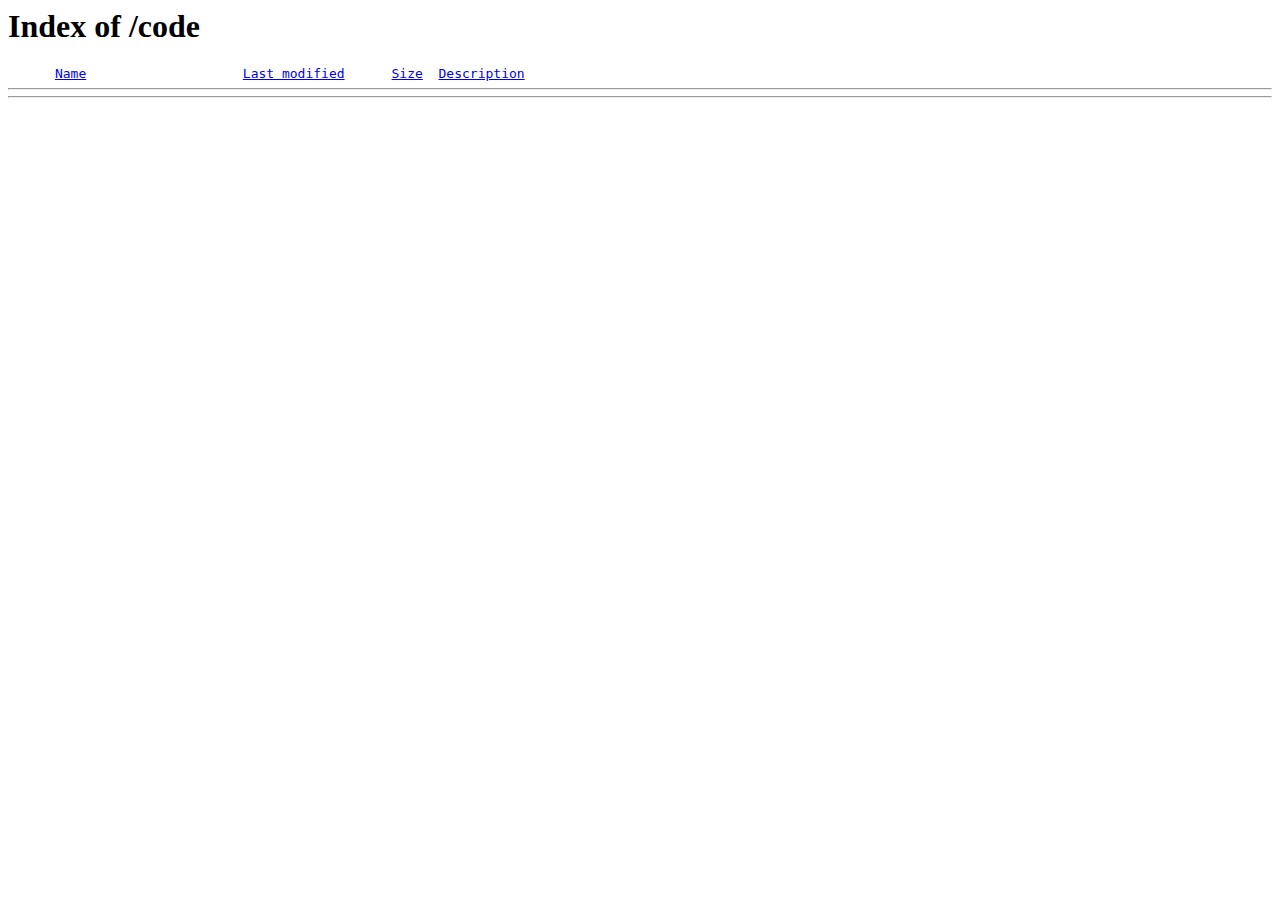
<file: code/index.html>
<!DOCTYPE HTML PUBLIC "-//W3C//DTD HTML 3.2 Final//EN">
<html>
 <head>
  <title>Index of /code</title>
 </head>
 <body>
<h1>Index of /code</h1>
<pre>      <a href="?C=N;O=D">Name</a>                    <a href="?C=M;O=A">Last modified</a>      <a href="?C=S;O=A">Size</a>  <a href="?C=D;O=A">Description</a><hr><hr></pre>
</body></html>
</file>
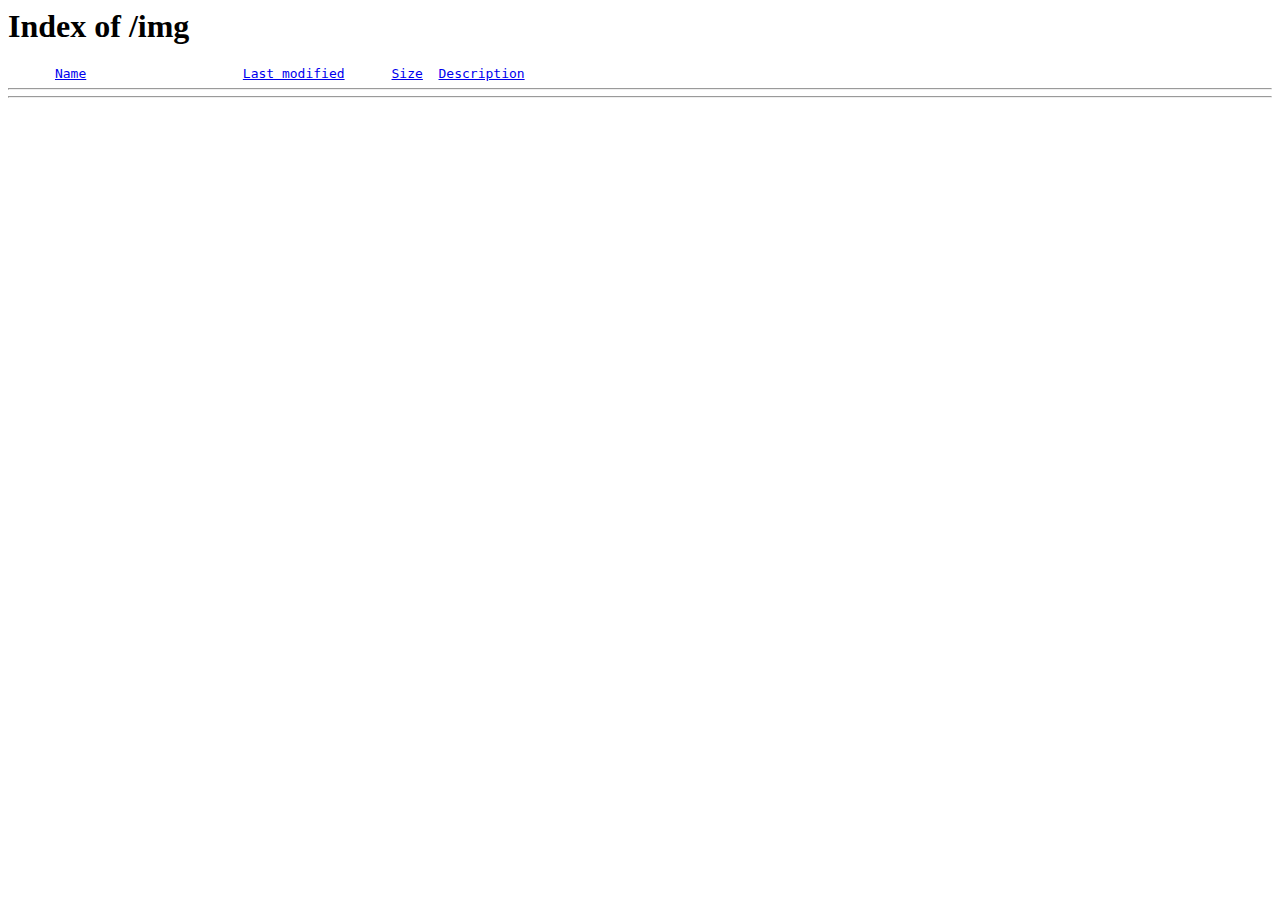
<file: img/index.html>
<!DOCTYPE HTML PUBLIC "-//W3C//DTD HTML 3.2 Final//EN">
<html>
 <head>
  <title>Index of /img</title>
 </head>
 <body>
<h1>Index of /img</h1>
<pre>      <a href="?C=N;O=D">Name</a>                    <a href="?C=M;O=A">Last modified</a>      <a href="?C=S;O=A">Size</a>  <a href="?C=D;O=A">Description</a><hr><hr></pre>
</body></html>
</file>
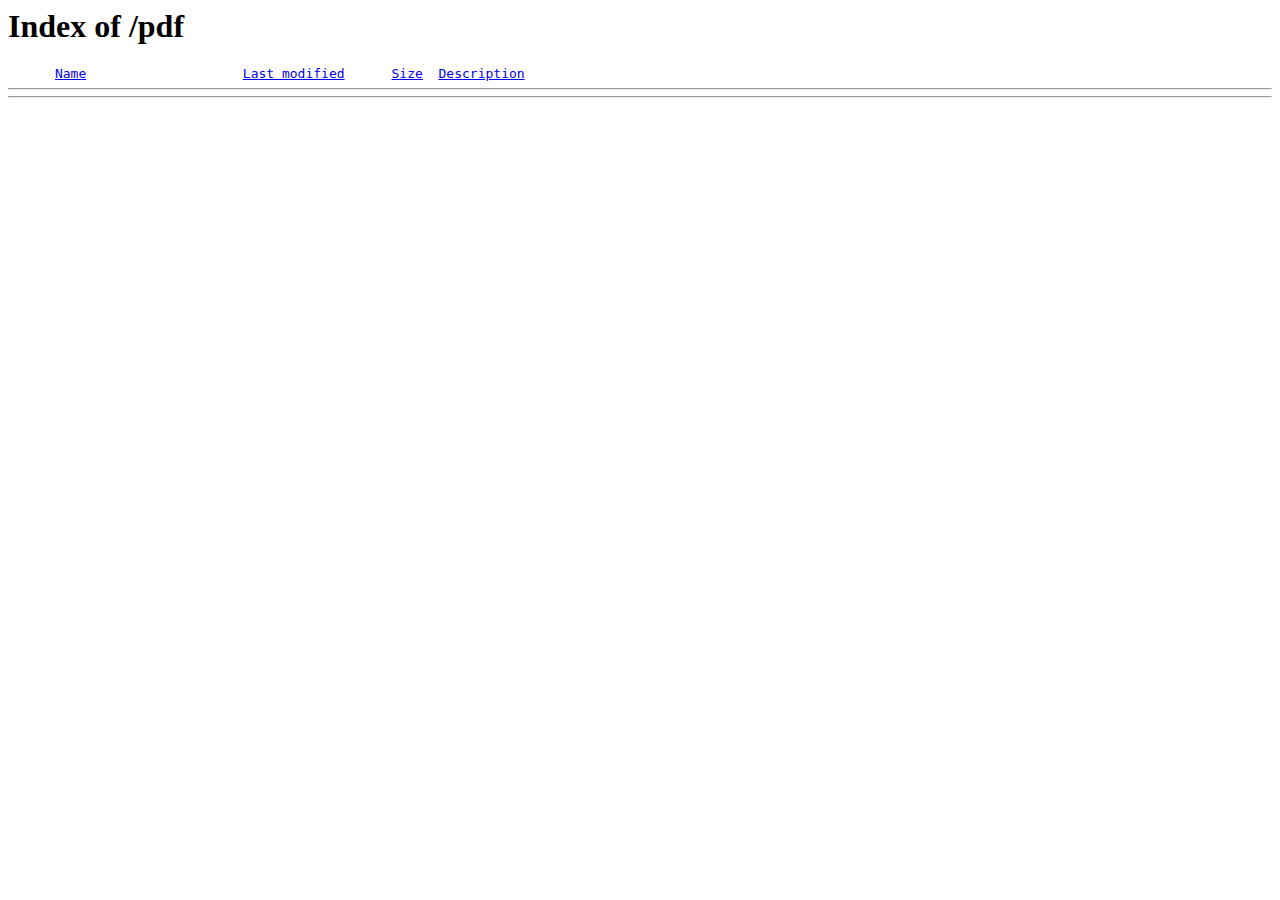
<file: pdf/index.html>
<!DOCTYPE HTML PUBLIC "-//W3C//DTD HTML 3.2 Final//EN">
<html>
 <head>
  <title>Index of /pdf</title>
 </head>
 <body>
<h1>Index of /pdf</h1>
<pre>      <a href="?C=N;O=D">Name</a>                    <a href="?C=M;O=A">Last modified</a>      <a href="?C=S;O=A">Size</a>  <a href="?C=D;O=A">Description</a><hr><hr></pre>
</body></html>
</file>
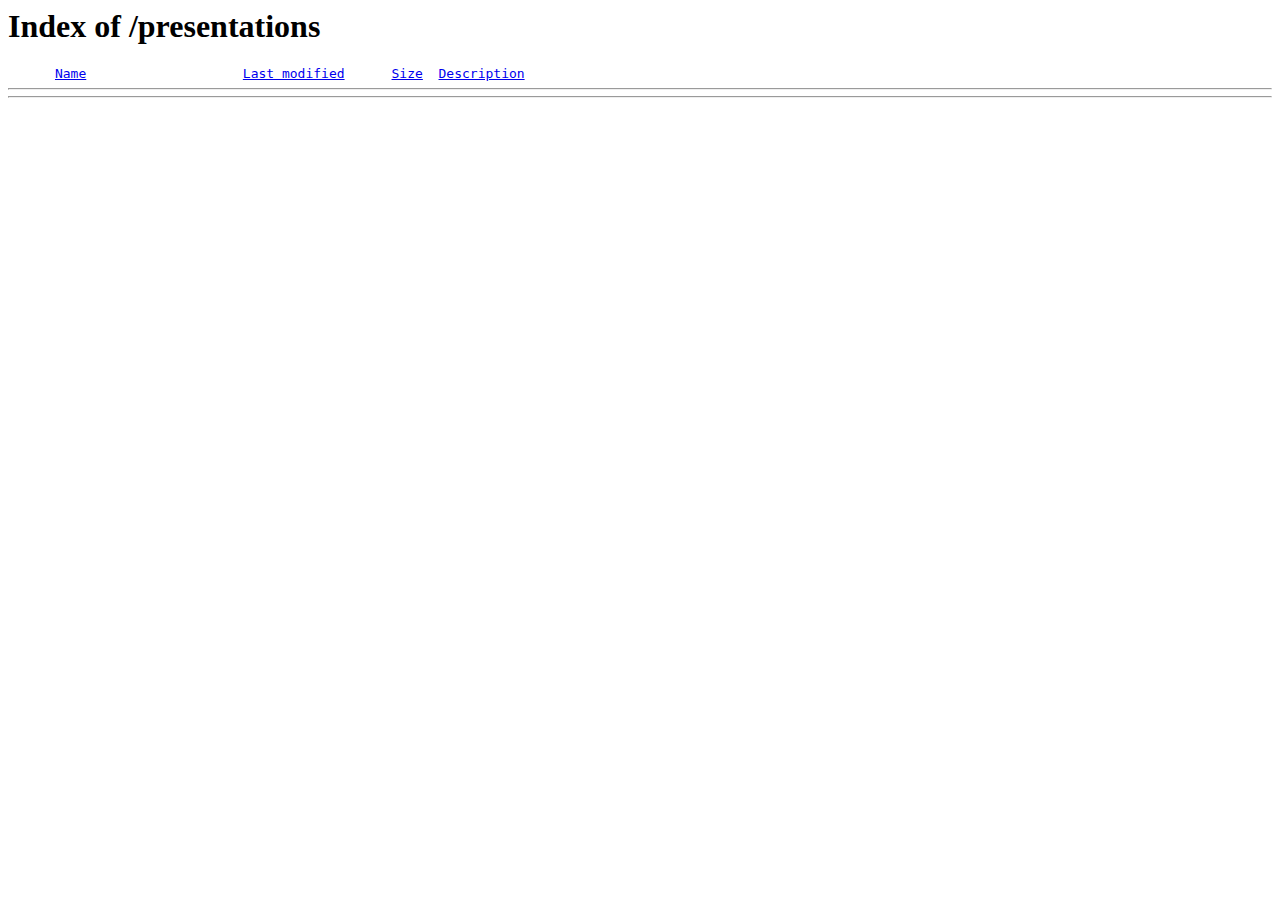
<file: presentations/index.html>
<!DOCTYPE HTML PUBLIC "-//W3C//DTD HTML 3.2 Final//EN">
<html>
 <head>
  <title>Index of /presentations</title>
 </head>
 <body>
<h1>Index of /presentations</h1>
<pre>      <a href="?C=N;O=D">Name</a>                    <a href="?C=M;O=A">Last modified</a>      <a href="?C=S;O=A">Size</a>  <a href="?C=D;O=A">Description</a><hr><hr></pre>
</body></html>
</file>
<file: style.css>
/* General body */
body {
    text-align: center;
    background-image: url("img/background_wavy_paper.jpg");
}

/* Links */
a:link {
    color: #3665FF;
    text-decoration: none;
    font-weight: bold;
}
a:hover {
    text-decoration: underline;
}
a:visited {
    color: #1B3380;
    font-weight: 500;
}

/* Headings */
h1,h2,h3,h4 { 
    font-family: palatino, georgia, verdana, arial, sans-serif;
    font-weight: bold;
    padding-bottom: 2ex;
}
h1 {
    font-size: 175%;
    text-align: center;
    margin: 5px 0 0 0;
}
h2 {
    font-size: 125%;
    text-align: center;
    text-transform: uppercase;
}
h3 {
    font-size: 125%;
    padding-top: 12px;
}
h4 {
    font-style: italic;
    margin: 0;
    padding: 0;
}
h5 {
    margin: 0 0 1px 0;
    padding: 0;
}

/* Main container */
#center {
    margin: auto;
    background-color: white;
    max-width: 650px;
    text-align: justify;
    font-family: palatino, georgia, verdana, arial, sans-serif;
    box-shadow: 0 0 10px #888;
    padding: 20px;
}

/* Flexbox header layout */
.flex-header {
    display: flex;
    flex-wrap: wrap;
    justify-content: center;
    align-items: center;
    margin-bottom: 30px;
}
.flex-header .photo {
    flex: 1 1 280px;
    margin: 10px;
}
.flex-header .info {
    flex: 1 1 320px;
    margin: 10px;
    text-align: center;
}

/* Lists and News */
ul {
    margin: 0;
    padding: 0 10px 0 20px;
}
li {
    font-size: 14px;
    list-style-type: none;
    margin-top: 8px;
}
li.indent {
    font-size: 12px;
    margin-left: 20px;
}
.content {
    font-size: 14px;
    clear: both;
}

/* Optional: responsive font scaling for small screens */
@media (max-width: 600px) {
    h1 { font-size: 150%; }
    h3 { font-size: 110%; }
    #center { padding: 10px; }
}
</file>
